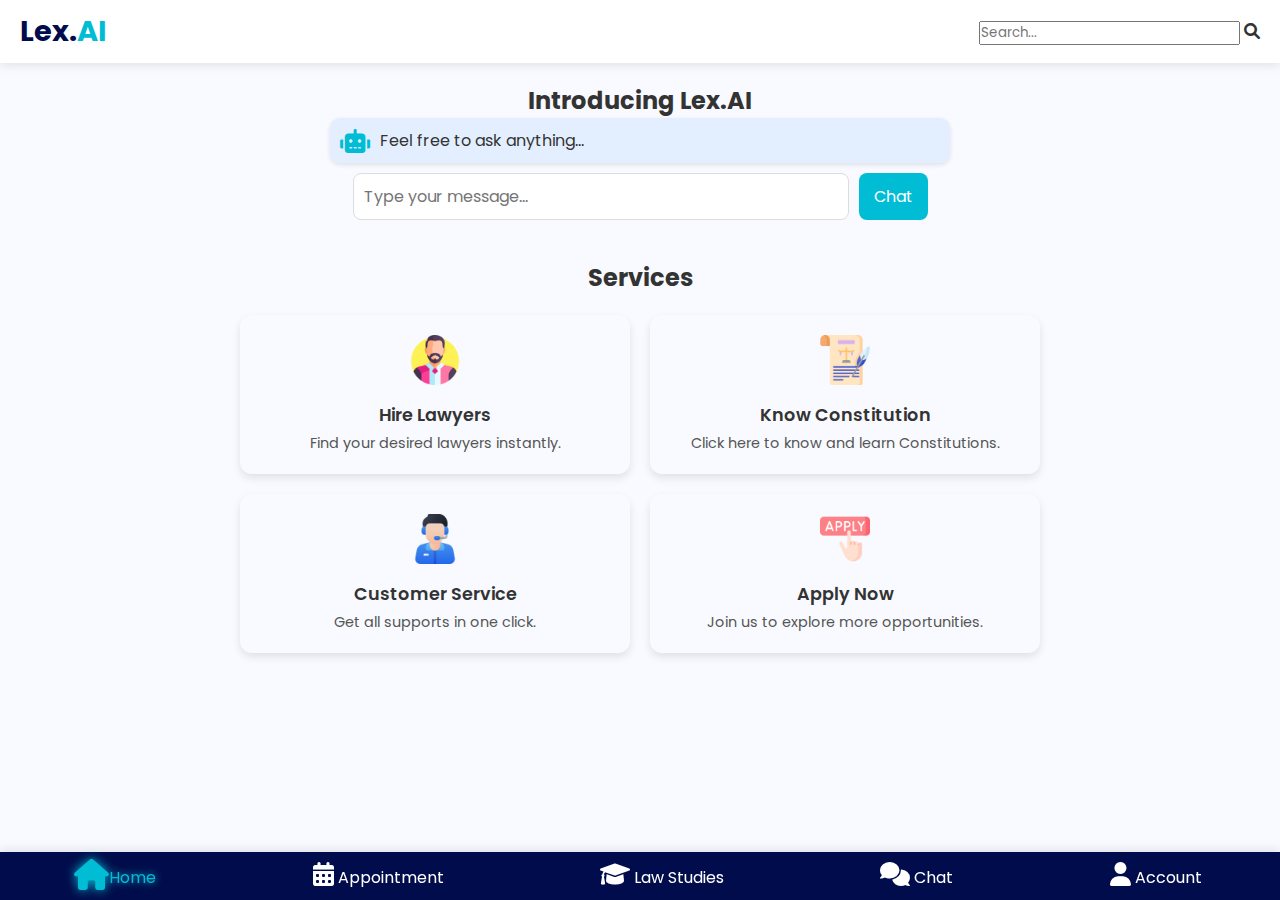
<file: index.html>
<!DOCTYPE html>
<html lang="en">
<head>
    <meta charset="UTF-8">
    <meta name="viewport" content="width=device-width, initial-scale=1.0">
    <title>Home | Lex.AI</title>
    <link rel="stylesheet" href="styles.css">
    <link href="https://fonts.googleapis.com/css2?family=Poppins:wght@400;600;700&display=swap" rel="stylesheet">
    <link rel="stylesheet" href="https://cdnjs.cloudflare.com/ajax/libs/font-awesome/6.0.0-beta3/css/all.min.css">
</head>
<body>
    <!-- Header -->
    <header>
        <div class="logo">
            <h1>Lex.<span class="highlight">AI</span></h1>
        </div>
        <div class="search-box">
            <input type="text" placeholder="Search..." />
            <i class="fas fa-search"></i>
        </div>
    </header>

    <!-- Chatbot Section -->
    <div class="chatbot-container">
        <h2 class="intro-text">Introducing Lex.AI</h2>
        <div class="chatbot-box">
            <i class="fas fa-robot"></i>
            <span>Feel free to ask anything...</span>
        </div>
        <div class="chatbox">
            <input type="text" placeholder="Type your message..." />
            <button id="chat-btn">Chat</button>
        </div>
    </div>

    <!-- Services Section -->
    <section class="services">
        <h2>Services</h2>
        <div class="service-container">
            <div class="service-card">
                <img src="images/lawyer.png" alt="Hire Lawyers">
                <h3>Hire Lawyers</h3>
                <p>Find your desired lawyers instantly.</p>
            </div>
            <div class="service-card">
                <img src="images/constitution.png" alt="Know Constitution">
                <h3>Know Constitution</h3>
                <p>Click here to know and learn Constitutions.</p>
            </div>
            <div class="service-card">
                <img src="images/support.png" alt="Customer Service">
                <h3>Customer Service</h3>
                <p>Get all supports in one click.</p>
            </div>
            <div class="service-card">
                <img src="images/apply.png" alt="Apply Now">
                <h3>Apply Now</h3>
                <p>Join us to explore more opportunities.</p>
            </div>
        </div>
    </section>

    <!-- Bottom Navigation -->
    <nav>
        <a href="index.html" class="nav-link"><i class="fas fa-home"></i><span> Home</span></a>
        <a href="appointment.html" class="nav-link"><i class="fas fa-calendar-alt"></i><span> Appointment</span></a>
        <a href="law-studies.html" class="nav-link"><i class="fas fa-graduation-cap"></i><span> Law Studies</span></a>
        <a href="chat.html" class="nav-link"><i class="fas fa-comments"></i><span> Chat</span></a>
        <a href="account.html" class="nav-link"><i class="fas fa-user"></i><span> Account</span></a>
    </nav>
    <script src="script.js"></script>
</body>
</html>
</file>
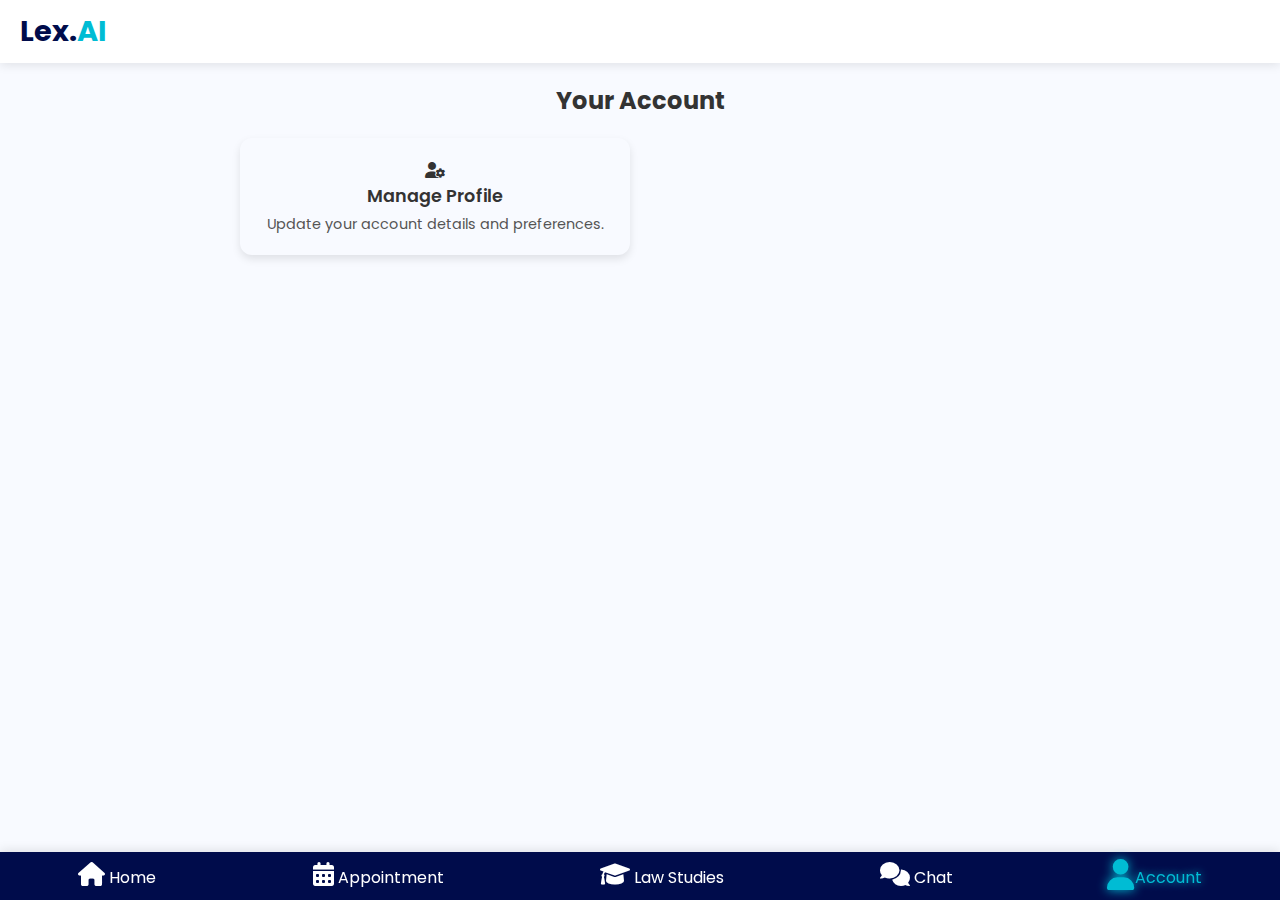
<file: account.html>
<!DOCTYPE html>
<html lang="en">
<head>
    <meta charset="UTF-8">
    <meta name="viewport" content="width=device-width, initial-scale=1.0">
    <title>Account | Lex.AI</title>
    <link rel="stylesheet" href="styles.css">
    <link href="https://fonts.googleapis.com/css2?family=Poppins:wght@400;600&display=swap" rel="stylesheet">
    <link rel="stylesheet" href="https://cdnjs.cloudflare.com/ajax/libs/font-awesome/6.0.0-beta3/css/all.min.css">
</head>
<body>
    <header>
        <div class="logo">
            <h1>Lex.<span class="highlight">AI</span></h1>
        </div>
    </header>

    <section class="services">
        <h2>Your Account</h2>
        <div class="service-container">
            <div class="service-card">
                <i class="fas fa-user-cog"></i>
                <h3>Manage Profile</h3>
                <p>Update your account details and preferences.</p>
            </div>
        </div>
    </section>

    <nav>
        <a href="index.html" class="nav-link"><i class="fas fa-home"></i><span> Home</span></a>
        <a href="appointment.html" class="nav-link"><i class="fas fa-calendar-alt"></i><span> Appointment</span></a>
        <a href="law-studies.html" class="nav-link"><i class="fas fa-graduation-cap"></i><span> Law Studies</span></a>
        <a href="chat.html" class="nav-link"><i class="fas fa-comments"></i><span> Chat</span></a>
        <a href="account.html" class="nav-link"><i class="fas fa-user"></i><span> Account</span></a>
    </nav>
    <script src="script.js"></script>
</body>
</html>
</file>
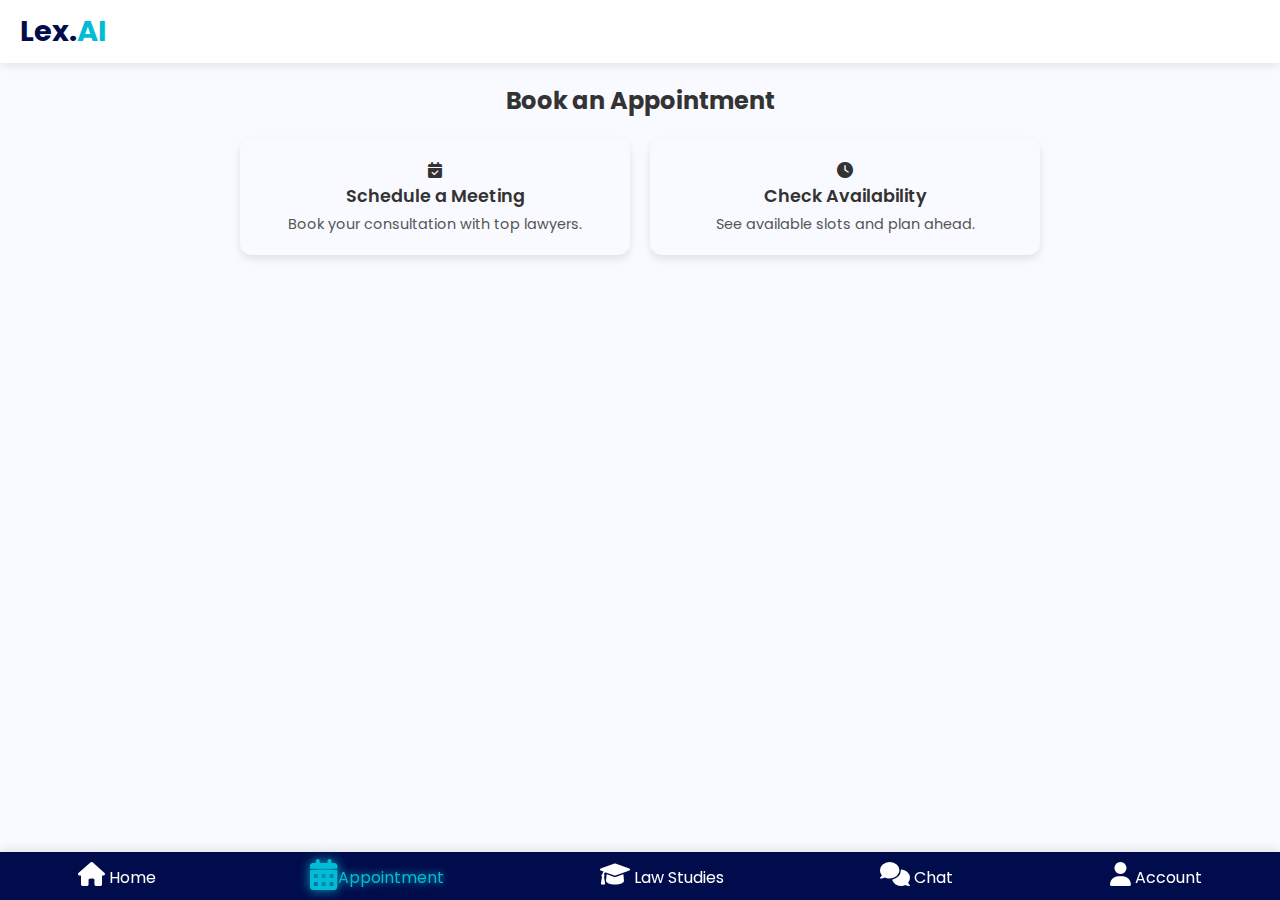
<file: appointment.html>
<!DOCTYPE html>
<html lang="en">
<head>
    <meta charset="UTF-8">
    <meta name="viewport" content="width=device-width, initial-scale=1.0">
    <title>Appointment | Lex.AI</title>
    <link rel="stylesheet" href="styles.css">
    <link href="https://fonts.googleapis.com/css2?family=Poppins:wght@400;600&display=swap" rel="stylesheet">
    <link rel="stylesheet" href="https://cdnjs.cloudflare.com/ajax/libs/font-awesome/6.0.0-beta3/css/all.min.css">
</head>
<body>
    <header>
        <div class="logo">
            <h1>Lex.<span class="highlight">AI</span></h1>
        </div>
    </header>

    <section class="services">
        <h2>Book an Appointment</h2>
        <div class="service-container">
            <div class="service-card">
                <i class="fas fa-calendar-check"></i>
                <h3>Schedule a Meeting</h3>
                <p>Book your consultation with top lawyers.</p>
            </div>
            <div class="service-card">
                <i class="fas fa-clock"></i>
                <h3>Check Availability</h3>
                <p>See available slots and plan ahead.</p>
            </div>
        </div>
    </section>
    <nav>
        <a href="index.html" class="nav-link"><i class="fas fa-home"></i><span> Home</span></a>
        <a href="appointment.html" class="nav-link"><i class="fas fa-calendar-alt"></i><span> Appointment</span></a>
        <a href="law-studies.html" class="nav-link"><i class="fas fa-graduation-cap"></i><span> Law Studies</span></a>
        <a href="chat.html" class="nav-link"><i class="fas fa-comments"></i><span> Chat</span></a>
        <a href="account.html" class="nav-link"><i class="fas fa-user"></i><span> Account</span></a>
    </nav>
    <script src="script.js"></script>
</body>
</html>
</file>
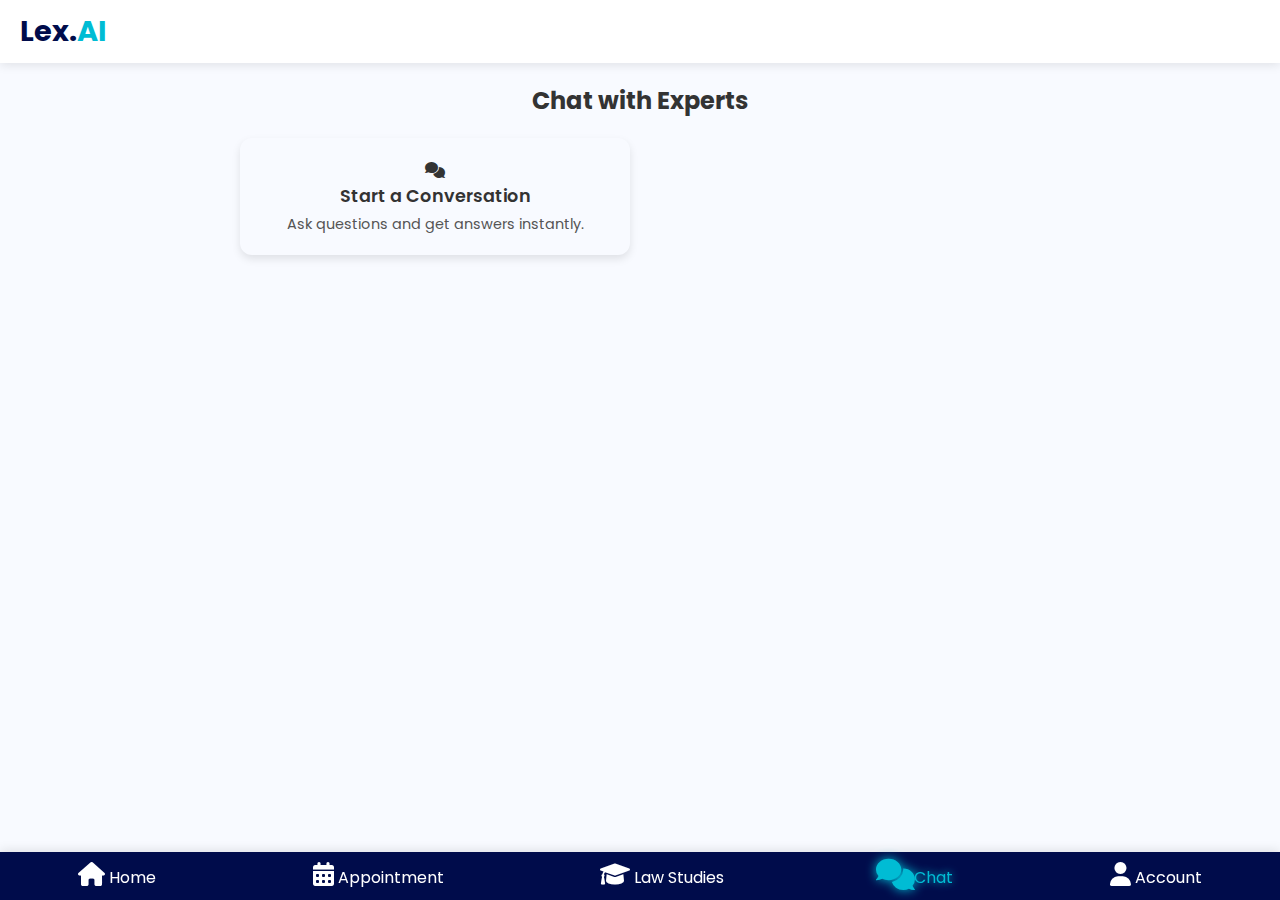
<file: chat.html>
<!DOCTYPE html>
<html lang="en">
<head>
    <meta charset="UTF-8">
    <meta name="viewport" content="width=device-width, initial-scale=1.0">
    <title>Chat | Lex.AI</title>
    <link rel="stylesheet" href="styles.css">
    <link href="https://fonts.googleapis.com/css2?family=Poppins:wght@400;600&display=swap" rel="stylesheet">
    <link rel="stylesheet" href="https://cdnjs.cloudflare.com/ajax/libs/font-awesome/6.0.0-beta3/css/all.min.css">
</head>
<body>
    <header>
        <div class="logo">
            <h1>Lex.<span class="highlight">AI</span></h1>
        </div>
    </header>

    <section class="services">
        <h2>Chat with Experts</h2>
        <div class="service-container">
            <div class="service-card">
                <i class="fas fa-comments"></i>
                <h3>Start a Conversation</h3>
                <p>Ask questions and get answers instantly.</p>
            </div>
        </div>
    </section>
    <nav>
        <a href="index.html" class="nav-link"><i class="fas fa-home"></i><span> Home</span></a>
        <a href="appointment.html" class="nav-link"><i class="fas fa-calendar-alt"></i><span> Appointment</span></a>
        <a href="law-studies.html" class="nav-link"><i class="fas fa-graduation-cap"></i><span> Law Studies</span></a>
        <a href="chat.html" class="nav-link"><i class="fas fa-comments"></i><span> Chat</span></a>
        <a href="account.html" class="nav-link"><i class="fas fa-user"></i><span> Account</span></a>
    </nav>
    <script src="script.js"></script>
</body>
</body>
</html>
</file>
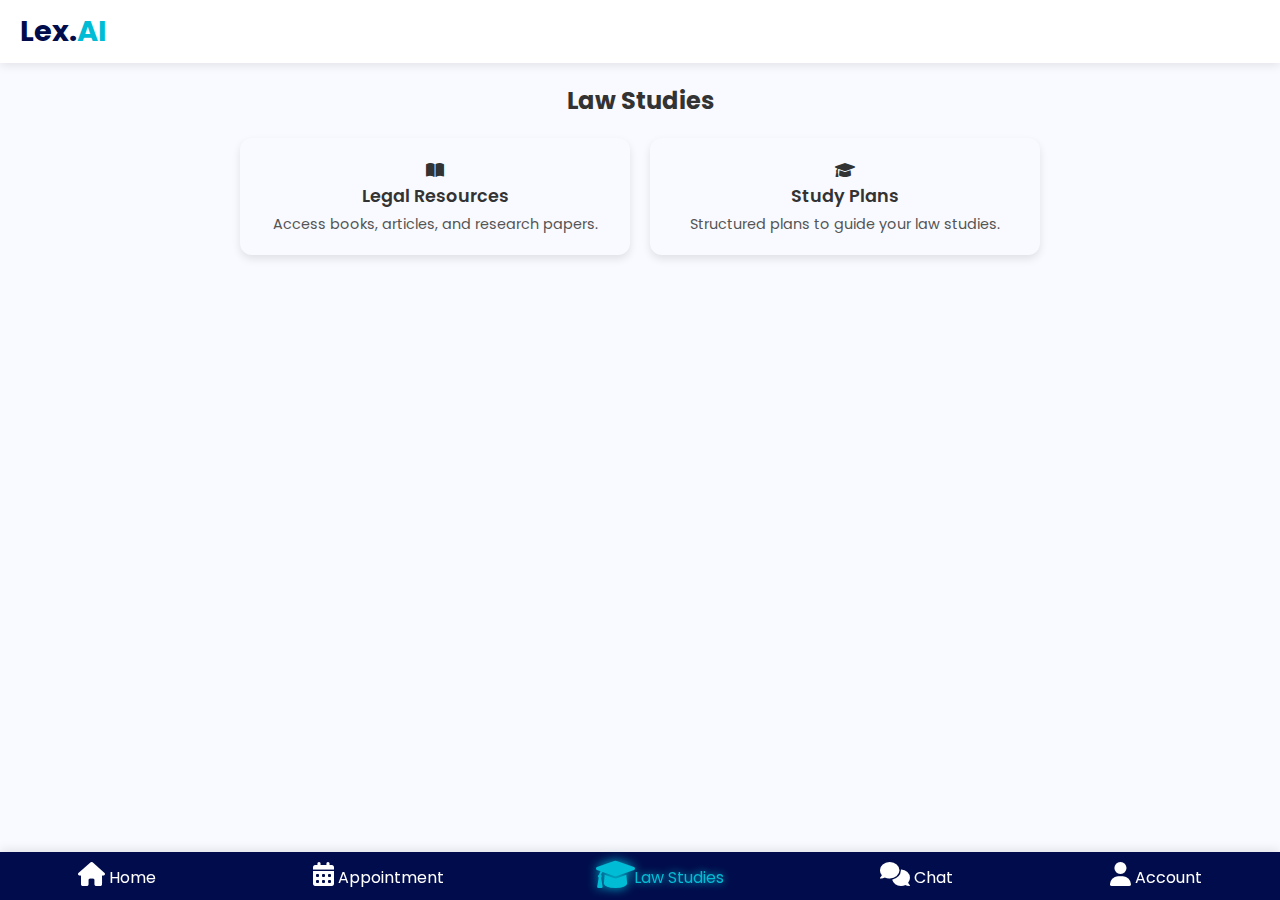
<file: law-studies.html>
<!DOCTYPE html>
<html lang="en">
<head>
    <meta charset="UTF-8">
    <meta name="viewport" content="width=device-width, initial-scale=1.0">
    <title>Law Studies | Lex.AI</title>
    <link rel="stylesheet" href="styles.css">
    <link href="https://fonts.googleapis.com/css2?family=Poppins:wght@400;600&display=swap" rel="stylesheet">
    <link rel="stylesheet" href="https://cdnjs.cloudflare.com/ajax/libs/font-awesome/6.0.0-beta3/css/all.min.css">
</head>
<body>
    <header>
        <div class="logo">
            <h1>Lex.<span class="highlight">AI</span></h1>
        </div>
    </header>

    <section class="services">
        <h2>Law Studies</h2>
        <div class="service-container">
            <div class="service-card">
                <i class="fas fa-book-open"></i>
                <h3>Legal Resources</h3>
                <p>Access books, articles, and research papers.</p>
            </div>
            <div class="service-card">
                <i class="fas fa-graduation-cap"></i>
                <h3>Study Plans</h3>
                <p>Structured plans to guide your law studies.</p>
            </div>
        </div>
    </section>

    <nav>
        <a href="index.html" class="nav-link"><i class="fas fa-home"></i><span> Home</span></a>
        <a href="appointment.html" class="nav-link"><i class="fas fa-calendar-alt"></i><span> Appointment</span></a>
        <a href="law-studies.html" class="nav-link"><i class="fas fa-graduation-cap"></i><span> Law Studies</span></a>
        <a href="chat.html" class="nav-link"><i class="fas fa-comments"></i><span> Chat</span></a>
        <a href="account.html" class="nav-link"><i class="fas fa-user"></i><span> Account</span></a>
    </nav>
    <script src="script.js"></script>
</body>
</html>
</file>
<file: styles.css>
/* General Reset */
* {
    margin: 0;
    padding: 0;
    box-sizing: border-box;
    font-family: 'Poppins', sans-serif;
}

body {
    background-color: #f8faff;
    color: #333;
    overflow-x: hidden;
}

/* Header */
header {
    display: flex;
    justify-content: space-between;
    align-items: center;
    padding: 10px 20px;
    background-color: #fff;
    box-shadow: 0 2px 10px rgba(0, 0, 0, 0.1);
}

header h1 {
    color: #000c4b;
    font-size: 1.8rem;
}

.highlight {
    color: #00bcd4;
}

/* Chatbot Section */
.chatbot-container {
    text-align: center;
    padding: 20px;
}

.chatbot-box {
    background-color: #e3efff;
    padding: 10px;
    border-radius: 10px;
    display: inline-flex;
    align-items: center;
    gap: 10px;
    width: 50%;
    margin: 0 auto 10px;
    box-shadow: 0 2px 5px rgba(0, 0, 0, 0.1);
}

.chatbot-box i {
    font-size: 1.5rem;
    color: #00bcd4;
}

.chatbox {
    display: flex;
    justify-content: center;
    gap: 10px;
    width: 50%;
    margin: 0 auto;
}

.chatbox input {
    width: 80%;
    padding: 10px;
    border: 1px solid #ddd;
    border-radius: 8px;
    font-size: 1rem;
}

.chatbox button {
    background-color: #00bcd4;
    color: white;
    border: none;
    padding: 10px 15px;
    border-radius: 8px;
    cursor: pointer;
    font-size: 1rem;
    transition: background-color 0.3s;
}

.chatbox button:hover {
    background-color: #0097a7;
}

/* Services Section */
.services {
    text-align: center;
    margin: 20px auto;
}

.services h2 {
    font-size: 1.5rem;
    font-weight: 700;
    margin-bottom: 20px;
}

.service-container {
    display: grid;
    grid-template-columns: repeat(2, 1fr);
    gap: 20px;
    max-width: 800px;
    margin: 0 auto;
}

.service-card {
    background: #f8faff;
    padding: 20px;
    border-radius: 12px;
    box-shadow: 0 4px 8px rgba(0, 0, 0, 0.1);
    text-align: center;
    transition: all 0.3s ease-in-out;
}

.service-card:hover {
    background-color: #d6e9ff;
    transform: translateY(-5px);
}

.service-card img {
    width: 50px;
    margin-bottom: 10px;
}

.service-card h3 {
    font-size: 1.1rem;
    font-weight: 600;
    margin-bottom: 5px;
}

.service-card p {
    font-size: 0.9rem;
    color: #555;
}

/* Bottom Navigation */
nav {
    position: fixed;
    bottom: 0;
    background: #000c4b;
    display: flex;
    justify-content: space-around;
    width: 100%;
    padding: 10px 0;
    box-shadow: 0 -2px 10px rgba(0, 0, 0, 0.1);
}

nav a {
    text-decoration: none;
    color: white;
    text-align: center;
    transition: color 0.3s ease-in-out;
}

nav a i {
    display: block;
    font-size: 1.5rem;
    transition: transform 0.3s ease, color 0.3s ease;
}

/* Active Glowing Effect */
nav a.active {
    color: #00bcd4;
    text-shadow: 0 0 8px #00bcd4;
}

nav a.active i {
    transform: scale(1.3);
    color: #00bcd4;
    text-shadow: 0 0 8px #00bcd4;
}

nav a:hover {
    color: #00bcd4;
}
</file>
